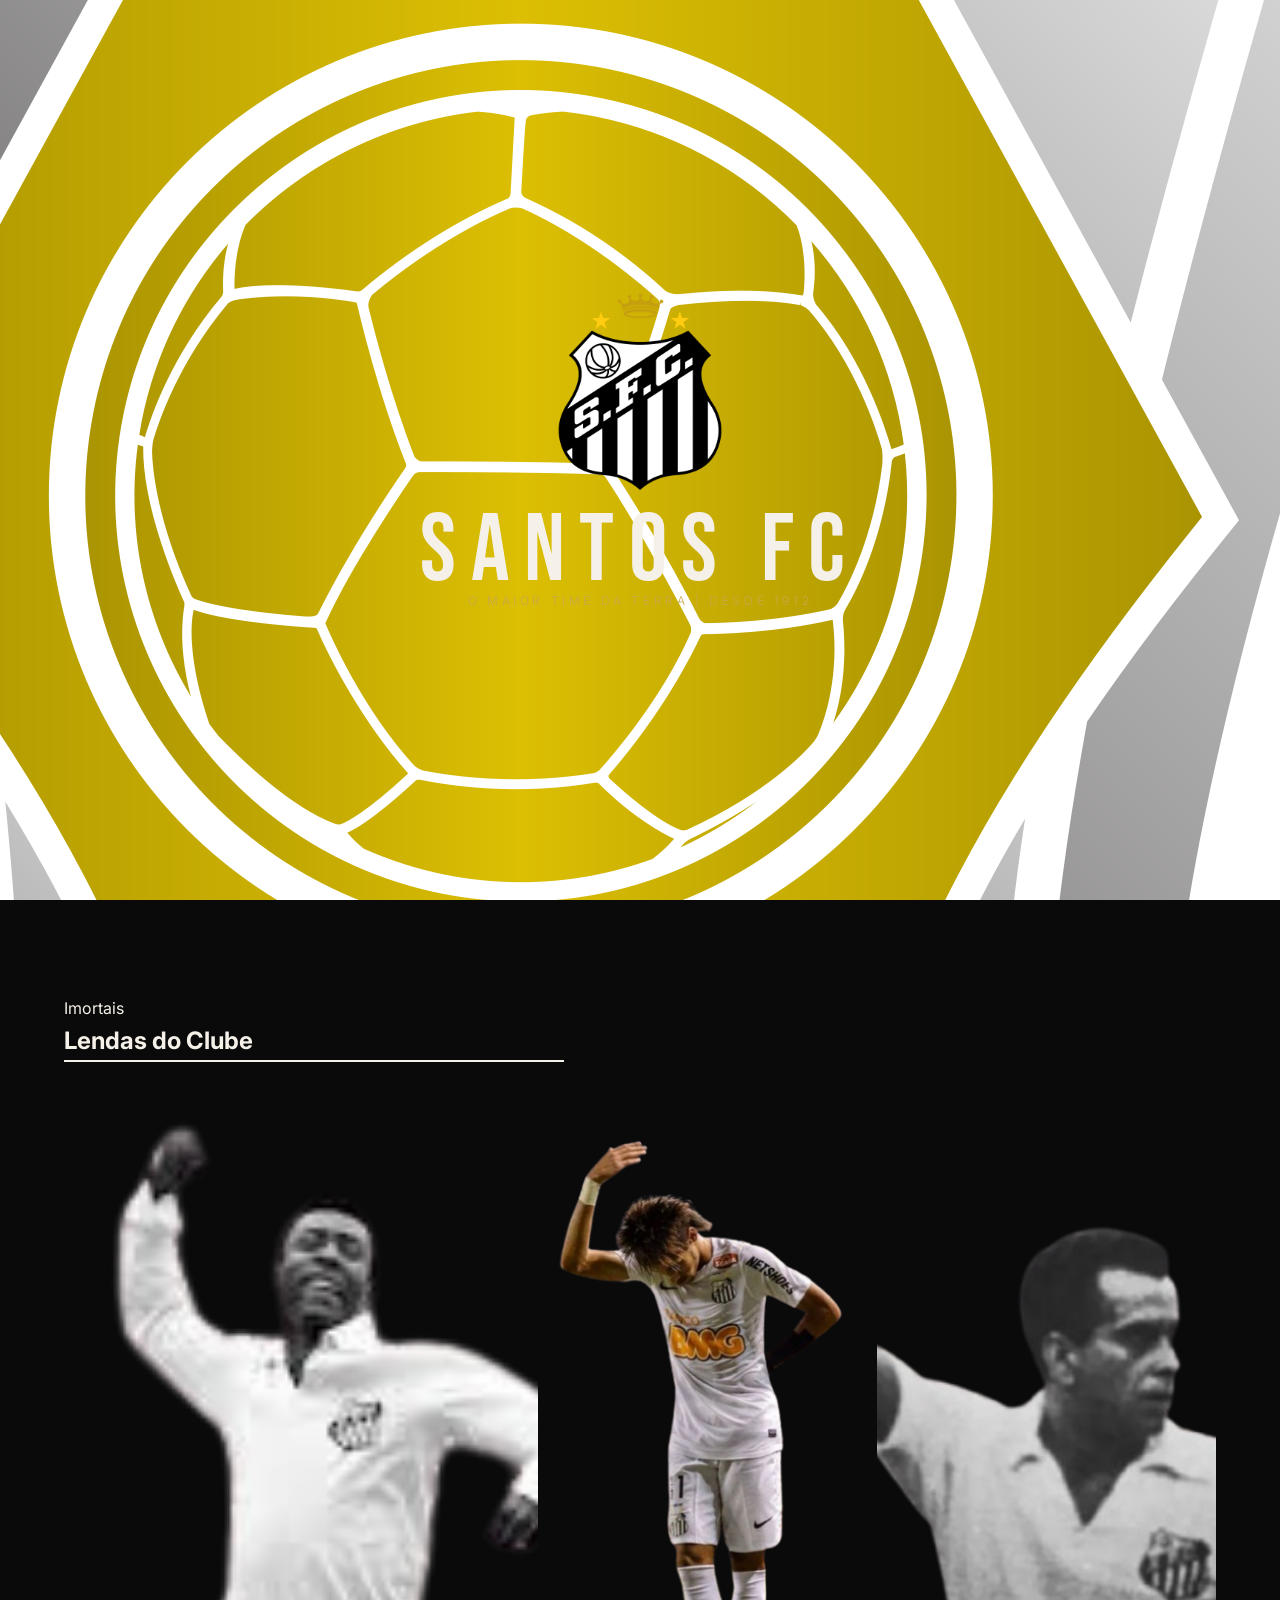
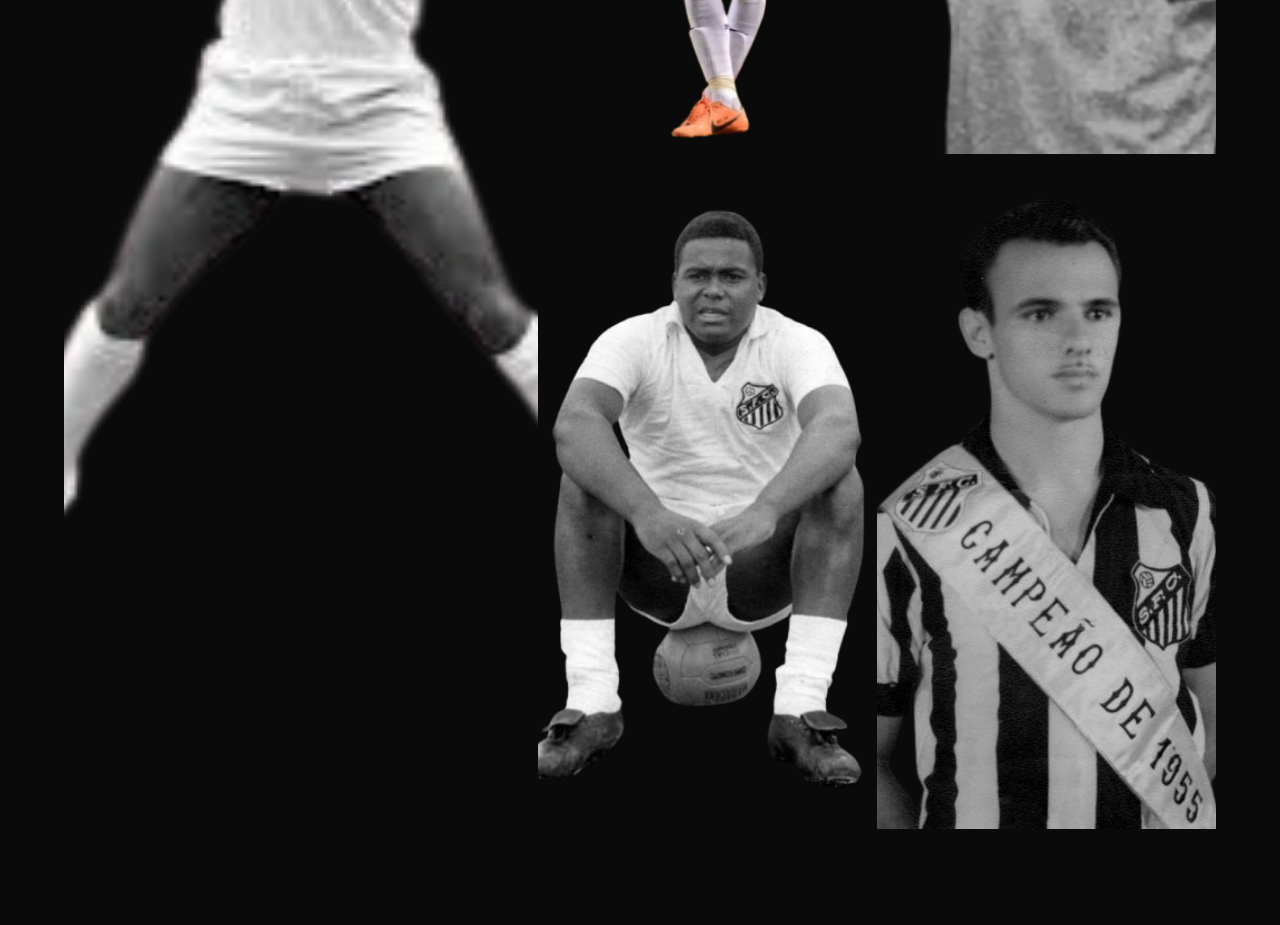
<file: projeto-santosfc.html>
<!DOCTYPE html>
<html lang="pt-BR">
<head>
  <meta charset="UTF-8">
  <meta name="viewport" content="width=device-width, initial-scale=1.0">
  <title>Santos FC</title>

  <link rel="preconnect" href="https://fonts.googleapis.com">
  <link href="https://fonts.googleapis.com/css2?family=Bebas+Neue&family=Playfair+Display:wght@700;900&family=Inter:wght@300;400;500;600&display=swap" rel="stylesheet">

  <link rel="stylesheet" href="style-sfc.css">
</head>
<body>
  <nav id="navbar">
    <div class="nav-brand">
      <img class="nav-emblema" src="./img/Santos_Logo.png" alt="Emblema do peixe">
      <span class="nav-nome">Santos FC</span>
    </div>
    <ul class="nav-links">
      <li><a href="#titulos">Títulos</a></li>
      <li><a href="#elenco">Elenco</a></li>
      <li><a href="#campo">Campo</a></li>
    </ul>
  </nav>

<section id="hero">

  <div class="hero-bg"></div>
  <div class="hero-lines"></div>

  <div id="hero-emblema-wrap">
    <img id="hero-emblem" src="./img/Santos_Logo.png" alt="Emblema do Santos">
    <div id="hero-title">
      <span id="hero-club-name">Santos FC</span>
      <p id="hero-tagline">O Maior Time Da Terra | Desde 1912</p>
    </div>
  </div>

  <div class="hero-scroll-hint">
    <span>Role para explorar</span>
    <div class="scroll-line"></div>
  </div>

  <!-- TÍTULOS -->
<section id="titulos">

  <div class="titulos-layout">

    <!-- Coluna da esquerda: texto + troféus -->
    <div class="titulos-left">

      <p class="section-eyebrow">Palmares</p>
      <h2 class="section-heading">Uma história <br> de glórias</h2>
      <div class="divider"></div>
      <p class="section-desc">
        Ser Santos Futebol Clube é mais do que uma paixão!
        Clique em um troféu para ver a história completa de cada conquista.
      </p>

      <div class="trofeus-grid">

        <button class="trofeu-btn" data-key="libertadores">
          <img src="./img/liberta.png" alt="Libertadores">
          <div class="trofeu-name">Libertadores</div>
          <div class="trofeu-count">3 títulos</div>
        </button>

        <button class="trofeu-btn" data-key="mundial">
          <img src="./img/mundial.png" alt="Mundial">
          <div class="trofeu-name">Mundial</div>
          <div class="trofeu-count">2 títulos</div>
        </button>

        <button class="trofeu-btn" data-key="brasileirao">
          <img src="./img/brasileirao.png" alt="Brasileirão">
          <div class="trofeu-name">Brasileirão</div>
          <div class="trofeu-count">8 títulos</div>
        </button>

        <button class="trofeu-btn" data-key="copa">
          <img src="./img/CopaDoBrasil.png" alt="Copa do Brasil">
          <div class="trofeu-name">Copa do Brasil</div>
          <div class="trofeu-count">1 título</div>
        </button>

      </div>
    </div>

    <div class="titulos-right">
      <div class="pele-quote">
        "Fui feito para o Santos, e o Santos foi feito para mim."
      </div>
      <div class="pele-photo">
        <img src="./img/pele.png" alt="Pelé de costas">
        <div class="pele-photo-overlay">
          <div class="pele-name">Pelé</div>
          <div class="pele-title">O Rei do Futebol · 1940 - ∞</div>
        </div>
      </div>
    </div>

  </div>

</section>

<div id="timeline-drawer">
  <div class="timeline-inner">

    <div class="timeline-header">
      <div class="timeline-title" id="timeline-drawer-title"></div>
      <button class="timeline-close" id="timeline-close">✕</button>
    </div>

    <div class="timeline-track" id="timeline-track"></div>

  </div>
</div>
</div>

</section>
<!-- LENDAS -->
<section id="lendas">

  <p class="section-eyebrow">Imortais</p>
  <h2 class="section-heading">Lendas do Clube</h2>
  <div class="divider"></div>

  <div class="lendas-grid">

    <div class="lenda-card">
      <div class="lenda-photo">
        <img src="./img/pele-pulando.png" alt="Pelé">
        <div class="lenda-overlay">
          <div class="lenda-overlay-name">Pelé</div>
          <div class="lenda-stats">
            <div class="lenda-stat">
              <span class="stat-valor">663</span>
              <span class="stat-label">Partidas</span>
            </div>
            <div class="lenda-stat">
              <span class="stat-valor">643</span>
              <span class="stat-label">Gols</span>
            </div>
            <div class="lenda-stat">
              <span class="stat-valor">15</span>
              <span class="stat-label">Títulos</span>
            </div>
          </div>
        </div>
      </div>
      <div class="lenda-info">
        <div class="lenda-name">Pelé</div>
        <div class="lenda-period">1956 – 1974</div>
      </div>
    </div>

    <div class="lenda-card">
      <div class="lenda-photo">
        <img src="./img/pepe.png" alt="Pepe">
        <div class="lenda-overlay">
          <div class="lenda-overlay-name">Pepe</div>
          <div class="lenda-stats">
            <div class="lenda-stat">
              <span class="stat-valor">741</span>
              <span class="stat-label">Partidas</span>
            </div>
            <div class="lenda-stat">
              <span class="stat-valor">403</span>
              <span class="stat-label">Gols</span>
            </div>
            <div class="lenda-stat">
              <span class="stat-valor">27</span>
              <span class="stat-label">Títulos</span>
            </div>
          </div>
        </div>
      </div>
      <div class="lenda-info">
        <div class="lenda-name">Pepe</div>
        <div class="lenda-period">1952 – 1969</div>
      </div>
    </div>

    <div class="lenda-card">
      <div class="lenda-photo">
        <img src="./img/zito.png" alt="Zito">
        <div class="lenda-overlay">
          <div class="lenda-overlay-name">Zito</div>
          <div class="lenda-stats">
            <div class="lenda-stat">
              <span class="stat-valor">727</span>
              <span class="stat-label">Partidas</span>
            </div>
            <div class="lenda-stat">
              <span class="stat-valor">57</span>
              <span class="stat-label">Gols</span>
            </div>
            <div class="lenda-stat">
              <span class="stat-valor">20+</span>
              <span class="stat-label">Títulos</span>
            </div>
          </div>
        </div>
      </div>
      <div class="lenda-info">
        <div class="lenda-name">Zito</div>
        <div class="lenda-period">1950 – 1967</div>
      </div>
    </div>

    <div class="lenda-card">
      <div class="lenda-photo">
        <img src="./img/coutinho.png" alt="Coutinho">
        <div class="lenda-overlay">
          <div class="lenda-overlay-name">Coutinho</div>
          <div class="lenda-stats">
            <div class="lenda-stat">
              <span class="stat-valor">457</span>
              <span class="stat-label">Partidas</span>
            </div>
            <div class="lenda-stat">
              <span class="stat-valor">368</span>
              <span class="stat-label">Gols</span>
            </div>
            <div class="lenda-stat">
              <span class="stat-valor">20+</span>
              <span class="stat-label">Títulos</span>
            </div>
          </div>
        </div>
      </div>
      <div class="lenda-info">
        <div class="lenda-name">Coutinho</div>
        <div class="lenda-period">1956 – 1968</div>
      </div>
    </div>

    <div class="lenda-card">
      <div class="lenda-photo">
        <img src="./img/neymar2012.png" alt="Neymar">
        <div class="lenda-overlay">
          <div class="lenda-overlay-name">Neymar</div>
          <div class="lenda-stats">
            <div class="lenda-stat">
              <span class="stat-valor">266</span>
              <span class="stat-label">Partidas</span>
            </div>
            <div class="lenda-stat">
              <span class="stat-valor">153</span>
              <span class="stat-label">Gols</span>
            </div>
            <div class="lenda-stat">
              <span class="stat-valor">6</span>
              <span class="stat-label">Títulos</span>
            </div>
          </div>
        </div>
      </div>
      <div class="lenda-info">
        <div class="lenda-name">Neymar</div>
        <div class="lenda-period">2009 – 2013 · <span class="lenda-ativo">Ativo</span></div>
      </div>
    </div>

  </div>

</section>
</section>
  <script src="js-sfc.js"></script>
</body>
</file>
<file: style-sfc.css>
*, *::before, *::after {
  box-sizing: border-box;
  margin: 0;
  padding: 0;
}

:root {
  --preto:       #0a0a0a;
  --branco:      #f5f0e8; /* cores mais proximas do peixudo */
  --dourado:     #c9a84c;
  --cinzaClaro:       #656463;

  --fonte-display: 'Bebas Neue', sans-serif;
  --fonte-heading: 'Playfair Display', serif;
  --fonte-body:    'Inter', sans-serif;
  --fonte-teste: 'Montserrat', sans-serif;
  --fonte-trofeus: 'Libre Baskerville', serif;
}

body {
  background: var(--preto);
  color: var(--branco);
  font-family: var(--fonte-body);
  font-weight: 400;
  line-height: 1.6;
  overflow-x: hidden; /* claude recomendou pra nao dar scroll indesejado?*/
}

#navbar {
  position: fixed; /* pra navbar ficar pra sempre no topo, independente do scroll*/
  top: 0;
  left: 0;
  right: 0;
  height: 70px;
  display: flex;
  align-items: center;
  justify-content: center;
  padding: 0 4rem; /* pra descolar da esquerda e da direita*/
  background: transparent;
  z-index: 100;
  transition: background 0.8s;
  opacity: 0;
}
.nav-brand {
  display: flex;
  align-items: center;
  gap: 0.75rem;
}

.nav-emblema {
  width: 38px;
  height: 38px;
  object-fit: contain;
}

.nav-nome {
  font-family: var(--font-display);
  font-size: 1.5rem;
  letter-spacing: 0.12em;
}
#navbar.scrolled {
  opacity: 1;
  filter: opacity(65%);
  transition: opacity 0.8s;
  background: rgba(10, 10, 10, 0.95);
  backdrop-filter: blur(12px);
}
#hero {
  position: relative;
  min-height: 100vh;
  height: 100vh;
  display: flex;
  align-items: center;
  justify-content: center;
  overflow: hidden;
}

.hero-bg {
  position: absolute;
  inset: 0;
  background: radial-gradient(ellipse 80% 60% at 50% 40%, rgba(201,168,76,0.08) 0%, transparent 70%),
              linear-gradient(160deg, #111 0%, #0a0a0a 50%, #050505 100%);
              /* não ia achar essas cores nunca, pedi pro claude */
  z-index: 0;
}

#hero-emblema-wrap {
  position: absolute;
  z-index: 1;
  display: flex;
  flex-direction: column;
  align-items: center;
  gap: 1.5rem;
  text-align: center;
}

#hero-emblem {
  width: 200px;
  height: 200px;
  object-fit: contain;
  position: center;
}
#hero-club-name {
  display: block;
  font-family: var(--fonte-display);
  font-size: 6rem;
  letter-spacing: 0.15em;
  line-height: 0.8;
  color: var(--branco);
}

#hero-tagline {
  font-family: var(--fonte-body);
  font-size: 0.75rem;
  font-weight: 300;
  letter-spacing: 0.3em;
  text-transform: uppercase;
  color: var(--dourado);
}
@keyframes sobeDece{
  0% {transform: translateY(0);}
  50% {transform: translateY(8px);}
  100% {transform: translateY(0);}
}
.hero-scroll-hint {
  position: absolute;
  overflow: hidden;
  bottom: 20px;
  left: 40%;
  padding-bottom: 4px;
  transform: translate(-50%);
  font: var(--fonte-body);
  font-size: 0.75rem;
  font-weight: 200;
  letter-spacing: 0.2em;
  color: var(--cinzaClaro);
  z-index: 2;
  animation: sobeDece 1.5s ease-in-out infinite;
}
.hero-scroll-hint span {
  display: block;
  width: max-content;
  margin-left: auto;
  margin-right: auto;
  color: var(--cinzaClaro);
}
.scroll-line {
  padding-bottom: 4px;
    height: 1px;
    background-color: var(--cinzaClaro);
    width: 300px;
    display: block;
    animation: sobeDece 1.5s ease-in-out infinite;
}

#timeline-drawer {
  position: fixed;
  inset: 0;
  background: rgba(0, 0, 0, 0.551);
  display: none;
  z-index: 200;
  align-items: center;
  justify-content: center;
  backdrop-filter: blur(4px);
  width: 100%;
  height: 100%;
}
#timeline-drawer-title {
  color: var(--dourado);
  font-family: var(--fonte-display);
  font-size: 300%;
  filter: drop-shadow(2px 2px 5px var(--dourado));
}
#timeline-track {
  display: grid;
  grid-template-columns: 1fr 1fr;
  gap: 1rem;
}
.timeline-inner {
  display: flex;
  justify-content: space-between;
  width: 70%;
  height: 80%;
  margin: auto;
  padding: 2rem 1rem;
  background-color: rgba(0, 0, 0, 0.551);
  backdrop-filter: blur(3px);
}
.timeline-img {
  width: 40%;
  margin: auto;
  filter: drop-shadow(2px 2px 5px var(--dourado));
}
.timeline-img img{
  border-radius: 5px;
  width: 90%;
  height: 100%;
  object-fit: contain;
}
.timeline-conteudo {
  display: flex;
  width: 55%;
  margin: 2rem;
  flex-direction: column;
  align-items: flex-start;
}
.timeline-header {
  position: sticky;
  top: 0;
  width: 100%;
  display: flex;
  justify-content: space-between;
  order: -1;
}
.conquista-itemjs {
  display: flex;
  font-family: var(--fonte-trofeus);
  flex-direction: column;
}
.conquista-ano {
  color: var(--branco);
  font-size: 160%;
}
.conquista-mvp {
  color: var(--dourado);
}

#titulos {
  position: relative;
  padding: 6rem 4rem;
}
.titulos-layout {
  display: flex;
  z-index: 2;
  justify-content: space-between;
}
.section-titulo {
  display: block;
  color: var(--dourado);
  font-family: var(--fonte-display);
  font-size: 1rem;
  letter-spacing: 0.2rem;
}
.section-h2 {
  display: block;
  color: var(--branco);
  font-family: var(--fonte-display);
  font-size: 2rem;
  letter-spacing: 0.2rem;
}
.divider {
  display: block;
  background-color: var(--branco);
  width: 500px;
  height: 2px;
  margin-bottom: 1rem;
}
.section-desc {
  display: block;
  color: var(--branco);
  font-family: var(--fonte-teste);
  font-size: 1rem;
  margin-top: 2rem;
}
.trofeus-grid {
  display: flex;
  justify-content: space-between;
  gap: 12rem;
  margin-top: 3rem;
}
.trofeu-btn {
  display: block;
  margin-top: 3rem;
  background: none;
  border: none;
  filter: drop-shadow(2px 2px 5px var(--dourado));
}
.trofeu-btn img{
  border-radius: 5px;
}
.trofeu-name {
  color: var(--dourado);
  font-family: var(--fonte-display);
  font-size: 1.4rem;
}
.trofeu-count {
  color: var(--branco);
  font-family: var(--fonte-trofeus);
  font-size: 1rem;
}

#lendas {
  position: relative;
  padding: 6rem 4rem;
  min-height: 170dvh;
}
.lendas-grid {
  display: grid;
  grid-template-areas: "pele neymar zito"
                       "pele coutinho pepe";
  grid-template-columns: 1.4fr 1fr 1fr;
  grid-template-rows: 1fr 1fr;
  width: 100%;
  max-width: 1800px;
  margin: 0 auto;
  height: 85%;
}
.lenda-card:nth-child(1) {grid-area: pele; }
.lenda-card:nth-child(2) {grid-area: pepe; }
.lenda-card:nth-child(3) {grid-area: zito; }
.lenda-card:nth-child(4) {grid-area: coutinho; }
.lenda-card:nth-child(5) {grid-area: neymar; }

.lenda-card{
  position: relative;
  width: 100%;
  min-width: 320px;
  overflow: hidden;
}
.lenda-card:nth-child(1).lenda-photo{
  height: 100%;
  grid-area: pele;
  grid-row: 1 / 3;
}
.lenda-photo{
  position: relative;
  width: 100%;
  height: 100%;
}
.lenda-photo img{
  width: 100%;
  height: 100%; 
  object-fit: cover;
  object-position: top center;
}
.lenda-overlay{
  position: absolute;
  inset: 0;
  display: flex;
  flex-direction: column;
  align-items: left;
  justify-content: flex-start;
  opacity: 0;
  transition: opacity 0.3s;
  background: linear-gradient(to bottom, rgba(0,0,0,0.8) 0%, transparent 60%);
}
.lenda-card:hover .lenda-overlay{
  opacity: 1;
}
.lenda-overlay-name{
  font-family: var(--fonte-display);
  font-size: 3rem;
  color: var(--dourado);
}
.lenda-stats{
  font-family: var(--fonte-trofeus);
  font-size: 1rem;
  color: var(--branco);
}
.lenda-info{
  display: block;
  padding-top: 1rem;
  font-family: var(--fonte-trofeus);
  font-size: 1rem;
  color: var(--branco);
  z-index: 2;
}
.infinito {
  font-size: 2rem;
  color: var(--dourado);
}
.lenda-ativo {
  font-family: var(--fonte-trofeus);
  color: var(--branco);
  font-weight: 900;
  filter: drop-shadow(3px 3px 5px var(--preto));
}
.section-textinho {
  display: block;
  color: var(--branco);
  font-family: var(--fonte-teste);
  font-weight: 600;
  font-size: 1.1rem;
  text-transform: uppercase;
}

.icons {
  display: flex;
  font-size: 250%;
  align-items: center;
  justify-content: center;
  margin-bottom: 1%;
}
.icons a{
  color: inherit;
  text-decoration: none;
  transition: transform 0.3s ease-in-out;
}
.icons a:hover{
  color: var(--dourado);
  transform: scale(1.2);
}

/* RESPONSIVO */
@media (max-width: 768px) {

  body {
    overflow-x: hidden;
  }

  #navbar {
    height: 60px;
    padding: 0 1.2rem;
  }

  .nav-brand {
    gap: 0.5rem;
  }

  .nav-emblema {
    width: 30px;
    height: 30px;
  }

  .nav-nome {
    font-size: 1.1rem;
    letter-spacing: 0.08em;
  }

  #hero {
    min-height: 100dvh;
    height: auto;
    padding: 0 1rem;
  }

  #hero-emblema-wrap {
    width: 100%;
    padding: 0 1rem;
  }

  #hero-emblem {
    width: 140px;
    height: 140px;
  }

  #hero-club-name {
    font-size: 3rem;
    line-height: 0.9;
    text-align: center;
  }

  #hero-tagline {
    font-size: 0.65rem;
    letter-spacing: 0.18em;
    text-align: center;
    margin-top: 0.5rem;
  }

  .hero-scroll-hint {
    left: 77%;
    margin-left: -50%;
    bottom: 18px;
    text-align: center;
  }

  .hero-scroll-hint span {
    font-size: 0.65rem;
  }

  .scroll-line {
    width: 180px;
  }

  #titulos,
  #lendas {
    padding: 4rem 1.5rem;
  }

  .titulos-layout {
    flex-direction: column;
    width: 100%;
  }

  .section-titulo {
    font-size: 0.9rem;
  }

  .section-h2 {
    font-size: 1.5rem;
    line-height: 1.3;
  }

  .divider {
    width: 100%;
    max-width: 100%;
  }

  .section-desc {
    font-size: 0.95rem;
    line-height: 1.7;
  }

  .trofeus-grid {
    flex-direction: column;
    align-items: center;
    justify-content: center;
    gap: 2.5rem;
    margin-top: 2.5rem;
  }

  .trofeu-btn {
    width: 100%;
    display: flex;
    flex-direction: column;
    align-items: center;
    justify-content: center;
  }

  .trofeu-btn img {
    width: 180px;
    height: auto;
  }

  .trofeu-name {
    margin-top: 0.5rem;
    font-size: 1.3rem;
    text-align: center;
  }

  .trofeu-count {
    font-size: 0.95rem;
    text-align: center;
  }

  /* TIMELINE DRAWER */

  #timeline-drawer {
    padding: 1rem;
    align-items: center;
    justify-content: center;
  }

  .timeline-inner {
    width: 100%;
    height: auto;
    max-height: 90vh;
    overflow-y: auto;
    padding: 1.5rem 1rem;
    border-radius: 12px;
    flex-direction: column;
    justify-content: flex-start;
  }

  /* remove imagem no mobile */
  .timeline-img {
    display: none;
  }

  .timeline-conteudo {
    width: 100%;
    margin: 0;
    align-items: center;
  }

  .timeline-header {
    position: sticky;
    top: 0;
    z-index: 10;
    width: 100%;
    padding-bottom: 1rem;
    align-items: center;
    background: rgba(0, 0, 0, 0.92);
  }

  #timeline-drawer-title {
    font-size: 2rem;
    line-height: 1;
  }

  .timeline-close {
    background: none;
    border: none;
    color: var(--branco);
    font-size: 1.6rem;
    cursor: pointer;
    padding-left: 1rem;
  }

  #timeline-track {
    grid-template-columns: 1fr;
    width: 100%;
    gap: 1.2rem;
  }

  .conquista-itemjs {
    width: 100%;
    padding-bottom: 1rem;
    border-bottom: 1px solid rgba(255,255,255,0.1);
  }

  .conquista-ano {
    font-size: 1.3rem;
  }

  .conquista-mvp {
    font-size: 0.95rem;
  }

  /* LENDAS */
  #lendas{
    min-height: 100dvh;
  }
  .lendas-grid {
    display: flex;
    flex-direction: column;
    align-items: center;
    gap: 2rem;
    height: auto;
    transform: scale(1);
    margin-top: 2rem;
  }

  .lenda-card {
    width: 100%;
    height: 420px;
  }

  .lenda-photo {
    width: 100%;
    height: 100%;
  }

  .lenda-photo img {
    width: 100%;
    height: 100%;
    object-fit: cover;
  }

  .lenda-card:nth-child(1) img {
    object-position: 50% 5%;
  }

  .lenda-card:nth-child(2) img {
    object-position: 50% 15%;
  }

  .lenda-card:nth-child(3) img {
    object-position: 50% 20%;
  }

  .lenda-card:nth-child(4) img {
    object-position: 50% 25%;
  }

  .lenda-card:nth-child(5) img {
    object-position: 50% 15%;
  }

  .lenda-overlay {
    opacity: 1;
    padding: 1rem;
    justify-content: flex-start;
    background: linear-gradient(to bottom, rgba(0,0,0,0.9) 0%, transparent 70%);
  }

  .lenda-overlay-name {
    font-size: 2rem;
  }

  .lenda-stats {
    font-size: 0.9rem;
  }

  .lenda-info {
    font-size: 0.9rem;
  }

  .section-textinho {
    font-size: 0.95rem;
    line-height: 1.5;
  }
 .icons {
    display: flex;
    justify-content: center;
    width: 100%;
    padding: 1rem 1rem;
    z-index: 3;
  }
}
@media (min-width: 1800px) {

  #hero {
    padding-inline: 6rem;
  }

  #hero-club-name {
    font-size: 8rem;
  }

  #hero-tagline {
    font-size: 1rem;
  }

  .hero-scroll-hint {
    position: absolute;
    left: 40%;
    bottom: 30px;
    width: max-content;
    text-align: center;
  }

  .hero-scroll-hint span {
    display: block;
    text-align: center;
  }

  .scroll-line {
    width: 420px;
    margin-inline: auto;
  }

  #titulos,
  #lendas {
    padding-inline: 6rem;
  }

  .titulos-layout,
  .lendas-grid,
  .timeline-inner {
    max-width: 1800px;
    margin-inline: auto;
  }

  .section-h2 {
    font-size: 3rem;
    max-width: 1200px;
  }

  .section-desc,
  .section-textinho {
    font-size: 1.2rem;
  }

  .trofeus-grid {
    grid-template-columns: repeat(4, minmax(260px, 1fr));
    justify-content: center;
    justify-items: center;
    align-items: start;
    gap: 8rem;
    margin-top: 5rem;
  }

  .trofeu-btn {
    width: 100%;
    max-width: 320px;
  }

  .trofeu-btn img {
    width: 320px;
    height: auto;
  }

  .trofeu-name {
    font-size: 2rem;
    margin-top: 1rem;
  }

  .trofeu-count {
    font-size: 1.2rem;
  }

  .lendas-grid {
    grid-template-columns: 2fr 1fr 1fr;
    gap: 0;
    overflow: hidden;
  }

  .lenda-card {
    width: 100%;
    min-height: 520px;
  }

  .lenda-photo {
    width: 100%;
    height: 100%;
  }

  .lenda-photo img {
    width: 100%;
    height: 100%;
    display: block;
    object-fit: cover;
  }

  .lenda-overlay {
    padding: 2rem;
  }

  .lenda-overlay-name {
    font-size: 4rem;
  }

  .lenda-stats,
  .lenda-info {
    font-size: 1.2rem;
  }
}
</file>
